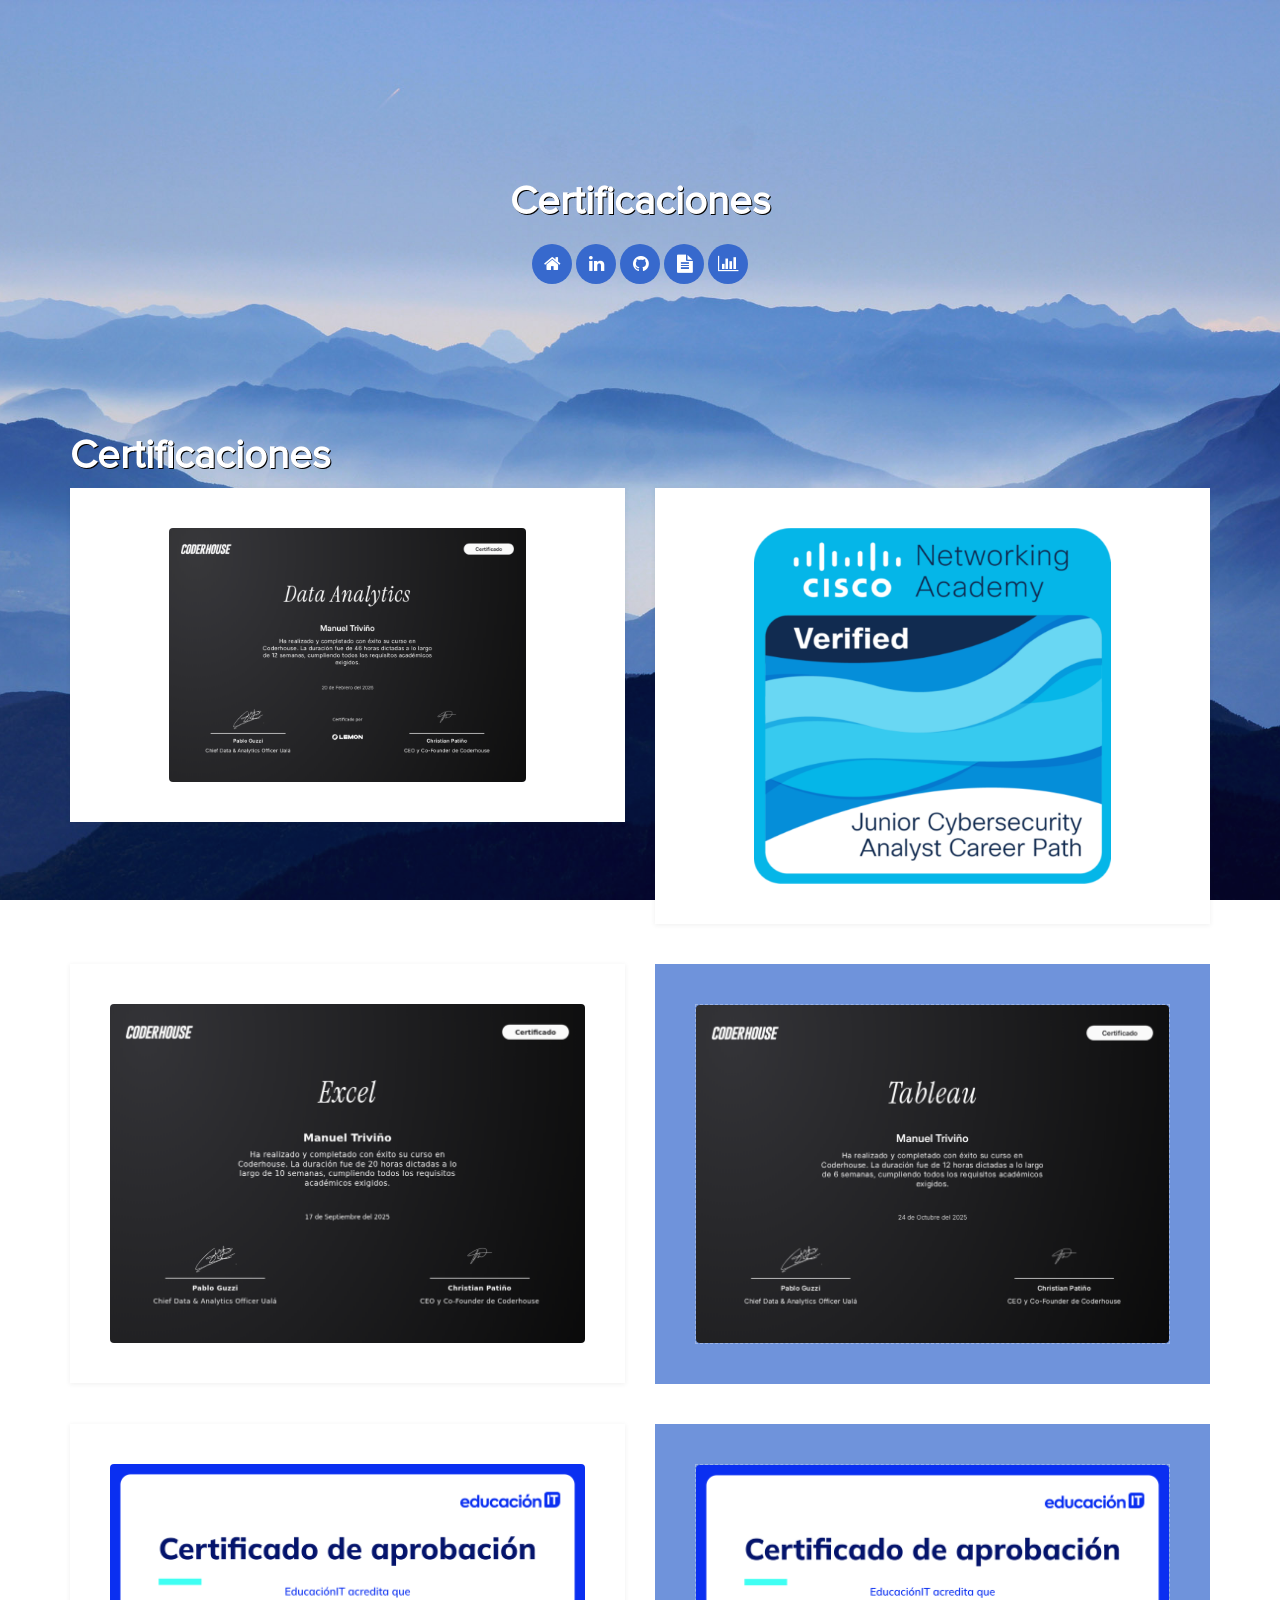
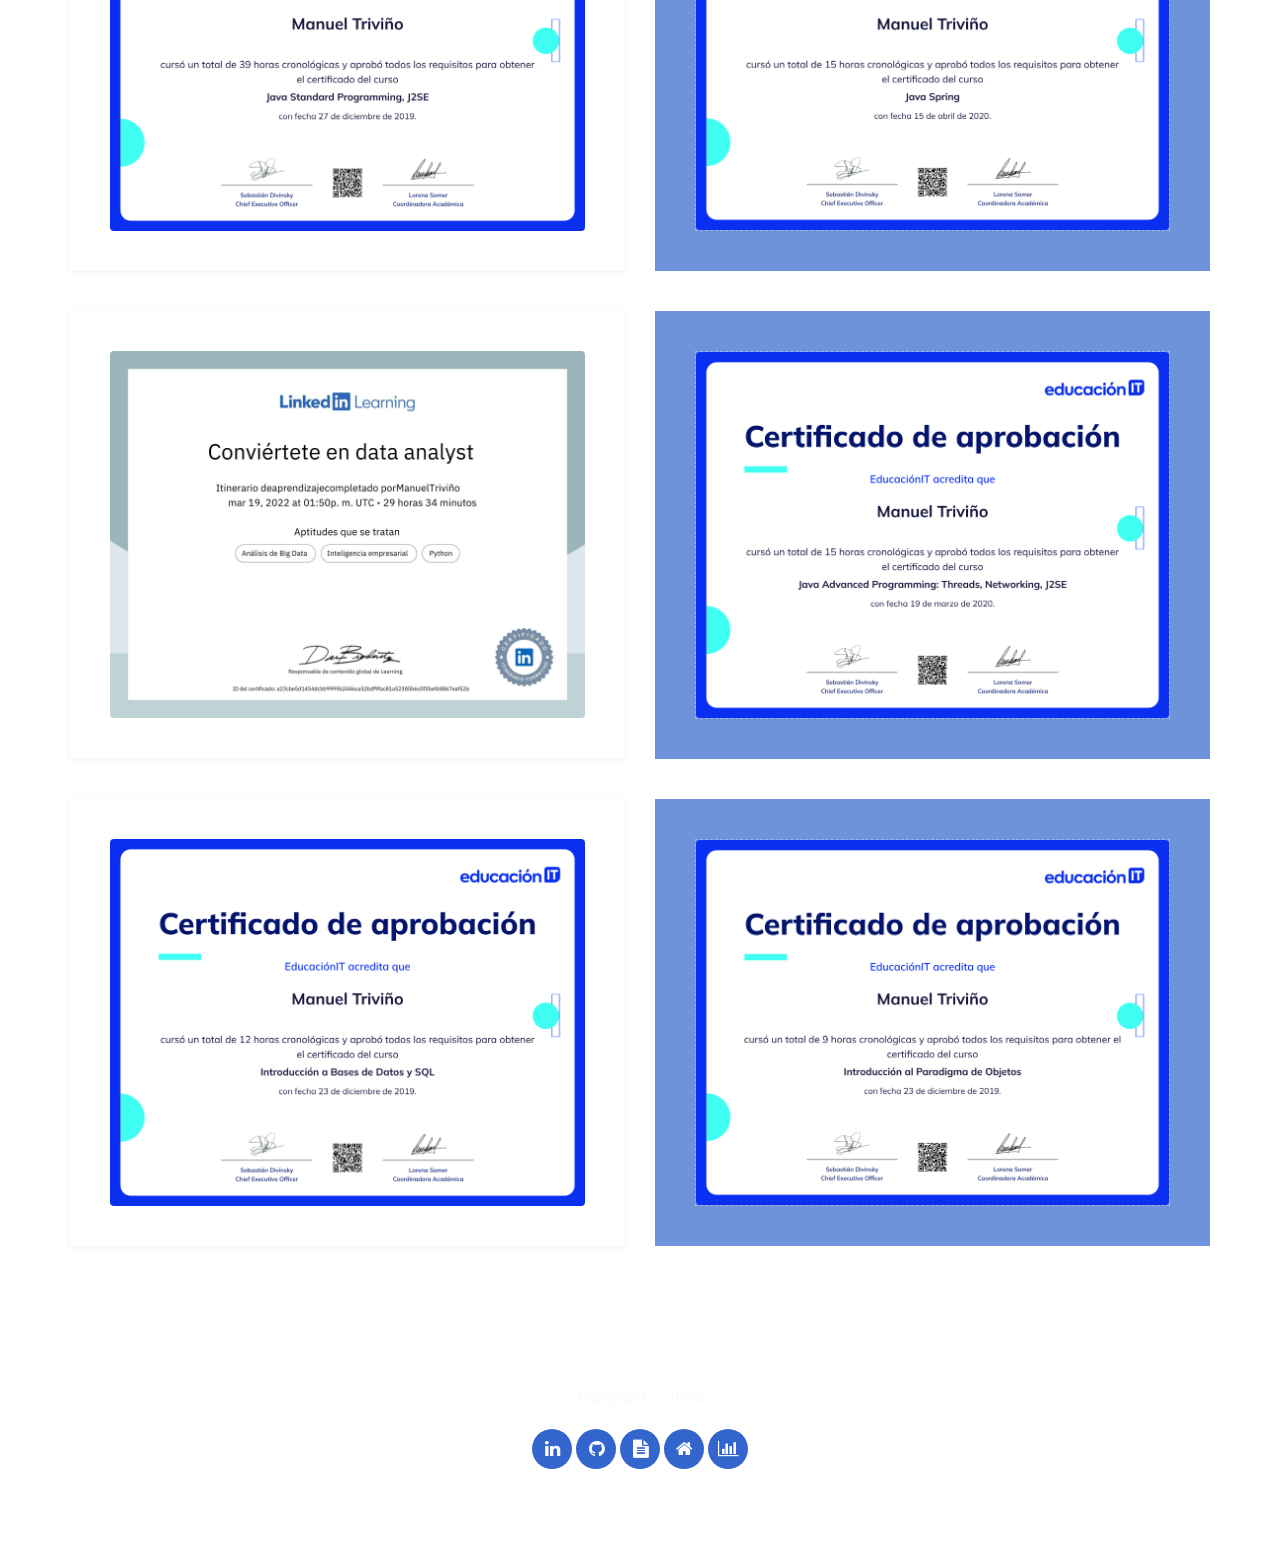
<file: certificacion.html>
<!DOCTYPE html>
<html lang="es">
<head>
	<meta charset="utf-8">
	<title>Presentación Visual</title>
	<meta http-equiv="X-UA-Compatible" content="IE=Edge">
	<meta name="viewport" content="width=device-width, initial-scale=1">
	<meta name="keywords" content="">
	<meta name="description" content="">

	<!-- stylesheet css -->
	<link rel="stylesheet" href="css/bootstrap.min.css">
	<link rel="stylesheet" href="css/font-awesome.min.css">
	<link rel="stylesheet" href="css/templatemo-blue.css">
	<link rel="icon" type="image/x-icon" href="images/logo2.PNG" /> 
</head>
<body data-spy="scroll" data-target=".navbar-collapse">

<!-- preloader section -->
<div class="preloader">
	<div class="sk-spinner sk-spinner-wordpress">
       <span class="sk-inner-circle"></span>
     </div>
</div>

<!-- header section -->
<header>
	<div class="container">
		<div class="row">
			<div class="col-md-12 col-sm-12">
				<!--<img src="images/perfil.jpg" class="img-responsive img-circle tm-border" alt="perfil">
				<hr>
				<!-- Texto eliminado, imagen agregada -->
				<div style="margin-top: 20px;">
                    <h1 class="white bold shadow">Certificaciones</h1>
				</div>
			</div>
		</div>
	</div> 
	<div class="container">
		<div class="row">
			<div class="col-md-12 col-sm-12">
				<ul class="social-icons">
					<li><a href="index.html" class="fa fa-home"></a></li>
					<li><a href="https://www.linkedin.com/in/manuel-trivi%C3%B1o-diaz-/" class="fa fa-linkedin"></a></li>  
					<li><a href="https://github.com/Manueltrivino" class="fa fa-github"></a></li>
					<li><a href="images/CV Manuel Triviño Analista de procesos.pdf" class="fa fa-file-text" title="Mi CV"></a></li>
					<li><a href="Tableau.html" class="fa fa-bar-chart" title="Data Analist" aria-label="Ver dashboard en Tableau"></a></li> 
					
					
				</ul>
			</div>
		</div>
	</div>
</header>
<div class="container">
	<div class="row">
		<div class="col-md-12 col-sm-12">
			<div style="margin-top: 20px;" id="tableau">
				<h1 class="white bold shadow">Certificaciones</h1>
			</div>
		</div>
	</div>
</div> 
		
<!-- about and skills section -->
<section class="container">
	<div class="row">
		<!-- Bloque Izquierdo: About (Informacion General Cine) -->
		 <div class="col-md-6 col-sm-12">
			<div class="about">
				<!-- Texto eliminado, imagen agregada -->
				<a href="https://pub.coderhouse.com/certificates/8c57dca7-8358-4f3e-b39b-323b5b0e05f8?v=1"><img src="images/certis/DataAnalyst.png" class="img-responsive center-block" style="width: 75%; border-radius: 4px;" alt="Sibersecurity Analyst"></a>
			</div>
		</div>
		<div class="col-md-6 col-sm-12">
			<div class="about">
				<!-- Texto eliminado, imagen agregada -->
				<a href="https://www.credly.com/badges/672c9cd1-aa22-4887-9e5b-88091ae529aa/linked_in_profile"><img src="images/certis/junior-cybersecurity-analyst-career-path.1.png" class="img-responsive center-block" style="width: 75%; border-radius: 4px;" alt="Sibersecurity Analyst"></a>
			</div>
		</div>
		
		<!-- Bloque Derecho: Skills (Mantiene estructura vacía o lista para contenido) 
		<div class="col-md-6 col-sm-12">
			<div class="skills">
				<!-- Textos y barras eliminados para conservar estructura limpia 
				
				<div style="min-height: 200px; border: 1px dashed rgba(255,255,255,0.3); display: flex; align-items: center; justify-content: center;">
					<!--<span style="color: rgba(255,255,255,0.5);">Espacio reservado</span> 
                    <img src="images/certis/CertificadoDeFinalizacion_Conviertete en data analyst.pdf.jpg" class="img-responsive center-block" style="width: 100%; border-radius: 4px;" alt="General Cine">
				</div>
			</div>
		</div>-->
	</div>
</section> 





<!-- about and skills section -->
 <div style="margin-top: 40px;">
<section class="container">
	<div class="row">
		<!-- Bloque Izquierdo: About (Informacion General Cine) -->
		<div class="col-md-6 col-sm-12">
			<div class="about">
				<!-- Texto eliminado, imagen agregada -->
				<a href="https://pub.coderhouse.com/certificates/8c57dca7-8358-4f3e-b39b-323b5b0e05f8?v=1"><img src="images/certis/excel.png" class="img-responsive center-block" style="width: 100%; border-radius: 4px;" alt="General Cine"></a>
			</div>
		</div>
		
		<!-- Bloque Derecho: Skills (Mantiene estructura vacía o lista para contenido) -->
		<div class="col-md-6 col-sm-12">
			<div class="skills">
				<!-- Textos y barras eliminados para conservar estructura limpia -->
				
				<div style="min-height: 200px; border: 1px dashed rgba(255,255,255,0.3); display: flex; align-items: center; justify-content: center;">
					<!--<span style="color: rgba(255,255,255,0.5);">Espacio reservado</span> -->
                    <a href="https://pub.coderhouse.com/certificates/8c57dca7-8358-4f3e-b39b-323b5b0e05f8?v=1"><img src="images/certis/tableu.png" class="img-responsive center-block" style="width: 100%; border-radius: 4px;" alt="General Cine"></a>
				</div>
			</div>
		</div>
	</div>
</section>

<div style="margin-top: 40px;">
<section class="container">
	<div class="row">
		<!-- Bloque Izquierdo: About (Informacion General Cine) -->
		<div class="col-md-6 col-sm-12">
			<div class="about">
				<!-- Texto eliminado, imagen agregada -->
				<a href="https://www.educacionit.com/perfil/manuel-trivino-350645/certificado/36521?_gl"><img src="images/certis/Certificado-Java-Standard-Programming,-J2SE-EducaciónIT.png" class="img-responsive center-block" style="width: 100%; border-radius: 4px;" alt="General Cine"></a>
			</div>
		</div>
		
		<!-- Bloque Derecho: Skills (Mantiene estructura vacía o lista para contenido) -->
		<div class="col-md-6 col-sm-12">
			<div class="skills">
				<!-- Textos y barras eliminados para conservar estructura limpia -->
				
				<div style="min-height: 200px; border: 1px dashed rgba(255,255,255,0.3); display: flex; align-items: center; justify-content: center;">
					<!--<span style="color: rgba(255,255,255,0.5);">Espacio reservado</span> -->
                    <a href="https://www.educacionit.com/perfil/manuel-trivino-350645/certificado/36901?_gl"><img src="images/certis/Certificado-Java-Spring-EducaciónIT.png" class="img-responsive center-block" style="width: 100%; border-radius: 4px;" alt="General Cine"></a>
				</div>
			</div>
		</div>
	</div>
</section>

<div style="margin-top: 40px;">
<section class="container">
	<div class="row">
		<!-- Bloque Izquierdo: About (Informacion General Cine) -->
		<div class="col-md-6 col-sm-12">
			<div class="about">
				<!-- Texto eliminado, imagen agregada -->
                <a href="https://www.linkedin.com/learning/certificates/a23cbe5d1454dcbb9999b2446ca52bdf9fac81a52385b6c0f3befd4867eaf526?trk=share_certificate"><img src="images/certis/CertificadoDeFinalizacion_Conviertete en data analyst.pdf.jpg" class="img-responsive center-block" style="width: 100%; border-radius: 4px;" alt="General Cine"></a>
			</div>
		</div>
		
		<!-- Bloque Derecho: Skills (Mantiene estructura vacía o lista para contenido) -->
		<div class="col-md-6 col-sm-12">
			<div class="skills">
				<!-- Textos y barras eliminados para conservar estructura limpia -->
				
				<div style="min-height: 200px; border: 1px dashed rgba(255,255,255,0.3); display: flex; align-items: center; justify-content: center;">
					<!--<span style="color: rgba(255,255,255,0.5);">Espacio reservado</span> -->
                    <a href="https://www.educacionit.com/perfil/manuel-trivino-350645/certificado/36883?_gl"><img src="images/certis/Certificado-Java-Advanced-Programming_-Threads,-Networking,-J2SE-EducaciónIT.png" class="img-responsive center-block" style="width: 100%; border-radius: 4px;" alt="General Cine"></a>
				</div>
			</div>
		</div>
	</div>
</section>

<div style="margin-top: 40px;">
<section class="container">
	<div class="row">
		<!-- Bloque Izquierdo: About (Informacion General Cine) -->
		<div class="col-md-6 col-sm-12">
			<div class="about">
				<!-- Texto eliminado, imagen agregada -->
				<a href="https://www.educacionit.com/perfil/manuel-trivino-350645/certificado/36692?_gl"><img src="images/certis/Certificado-Introducción-a-Bases-de-Datos-y-SQL-EducaciónIT.png" class="img-responsive center-block" style="width: 100%; border-radius: 4px;" alt="General Cine"></a>
			</div>
		</div>
		
		<!-- Bloque Derecho: Skills (Mantiene estructura vacía o lista para contenido) -->
		<div class="col-md-6 col-sm-12">
			<div class="skills">
				<!-- Textos y barras eliminados para conservar estructura limpia -->
				
				<div style="min-height: 200px; border: 1px dashed rgba(255,255,255,0.3); display: flex; align-items: center; justify-content: center;">
					<!--<span style="color: rgba(255,255,255,0.5);">Espacio reservado</span> -->
                    <a href="https://www.educacionit.com/perfil/manuel-trivino-350645/certificado/38613?_gl"><img src="images/certis/Certificado-Introducción-al-Paradigma-de-Objetos-EducaciónIT.png" class="img-responsive center-block" style="width: 100%; border-radius: 4px;" alt="General Cine"></a>
				</div>
			</div>
		</div>
	</div>
</section>



<!-- footer section -->
<footer>
	<div class="container">
		<div class="row">
			<div class="col-md-12 col-sm-12">
				<p>Copyright &copy; 2025</p>
				<ul class="social-icons">
					<li><a href="https://www.linkedin.com/in/manuel-trivi%C3%B1o-diaz-/" class="fa fa-linkedin"></a></li>
					<li><a href="https://github.com/Manueltrivino" class="fa fa-github"></a></li>
					<li><a href="images/Manuel-Triviño.pdf" class="fa fa-file-text" title="Mi CV"></a></li>
                    <li><a href="index.html" class="fa fa-home"></a></li>
					<li><a href="Tableau.html" class="fa fa-bar-chart" title="Data Analist" aria-label="Ver dashboard en Tableau"></a></li> 
				</ul>
			</div>
		</div>
	</div>
</footer>

<!-- javascript js -->	
<script src="js/jquery.js"></script>
<script src="js/bootstrap.min.js"></script>	
<script src="js/jquery.backstretch.min.js"></script>
<script src="js/custom.js"></script>

</body>
</html>
</file>
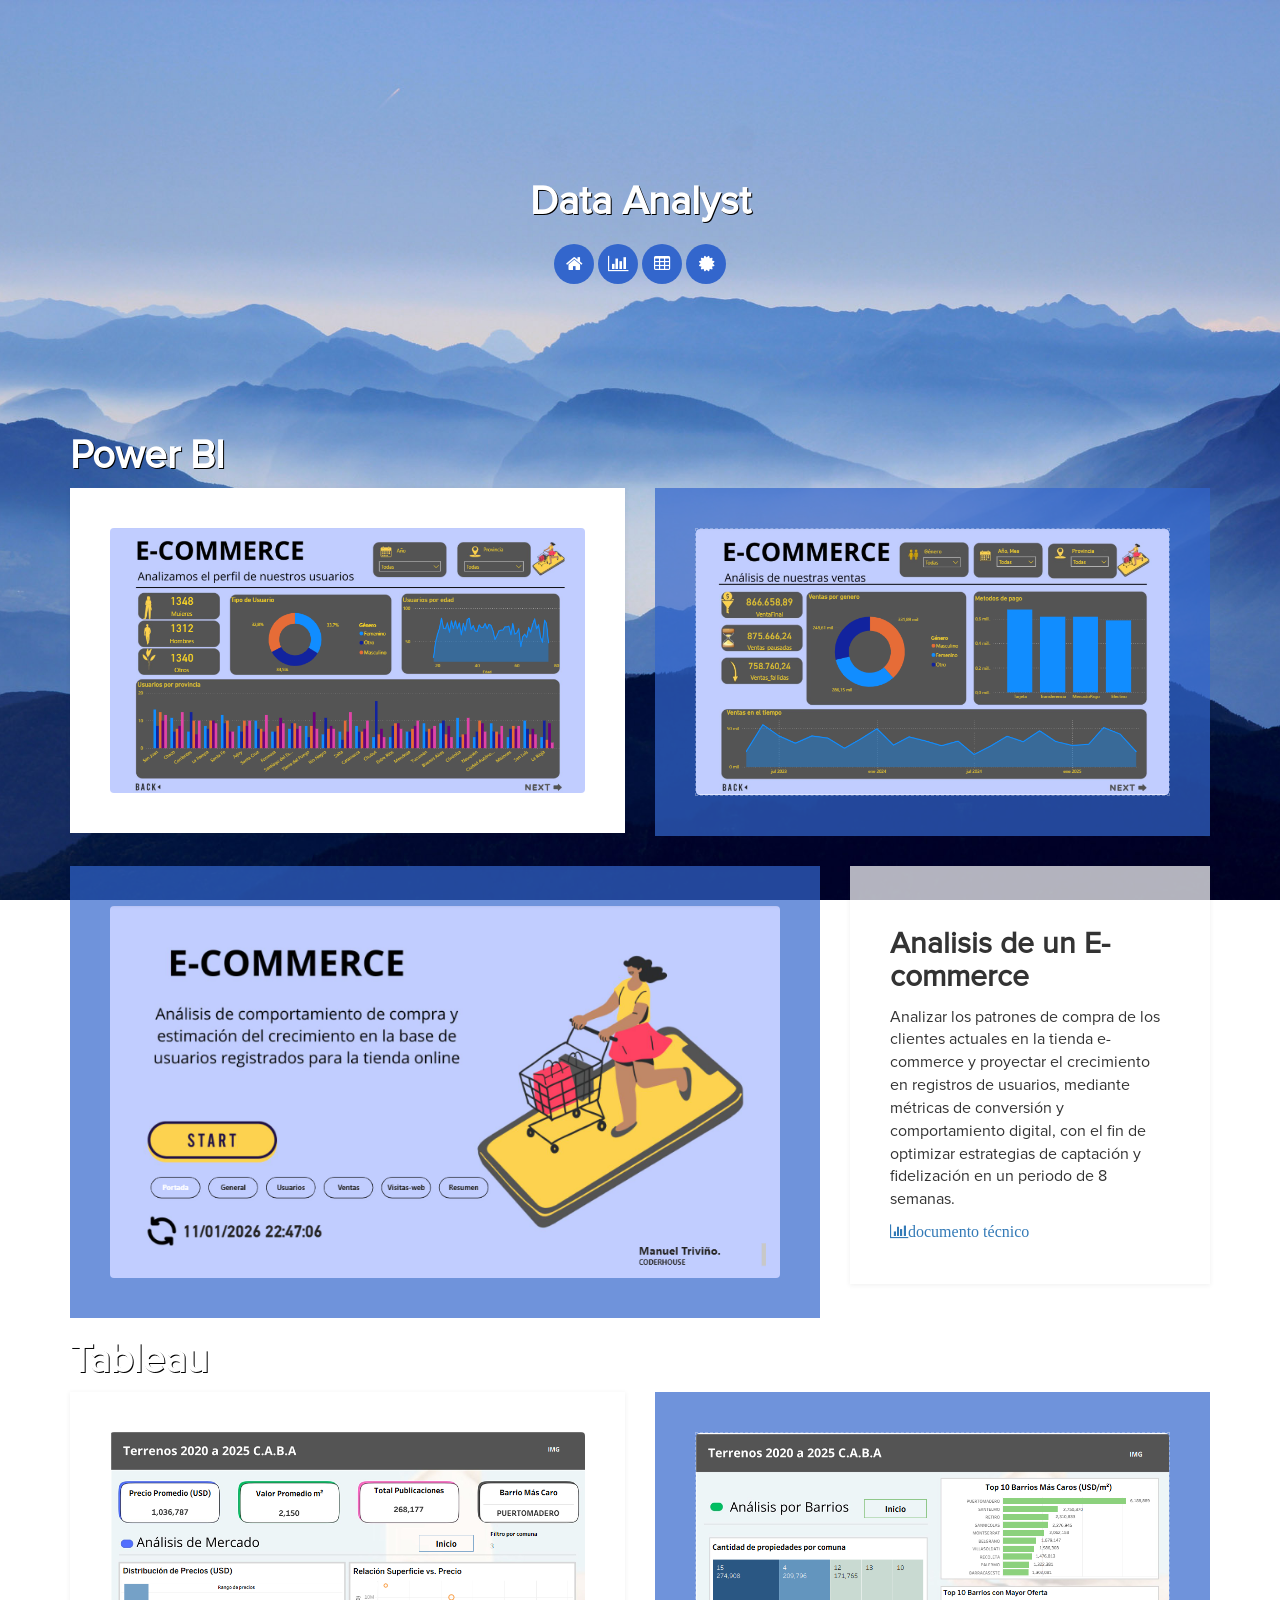
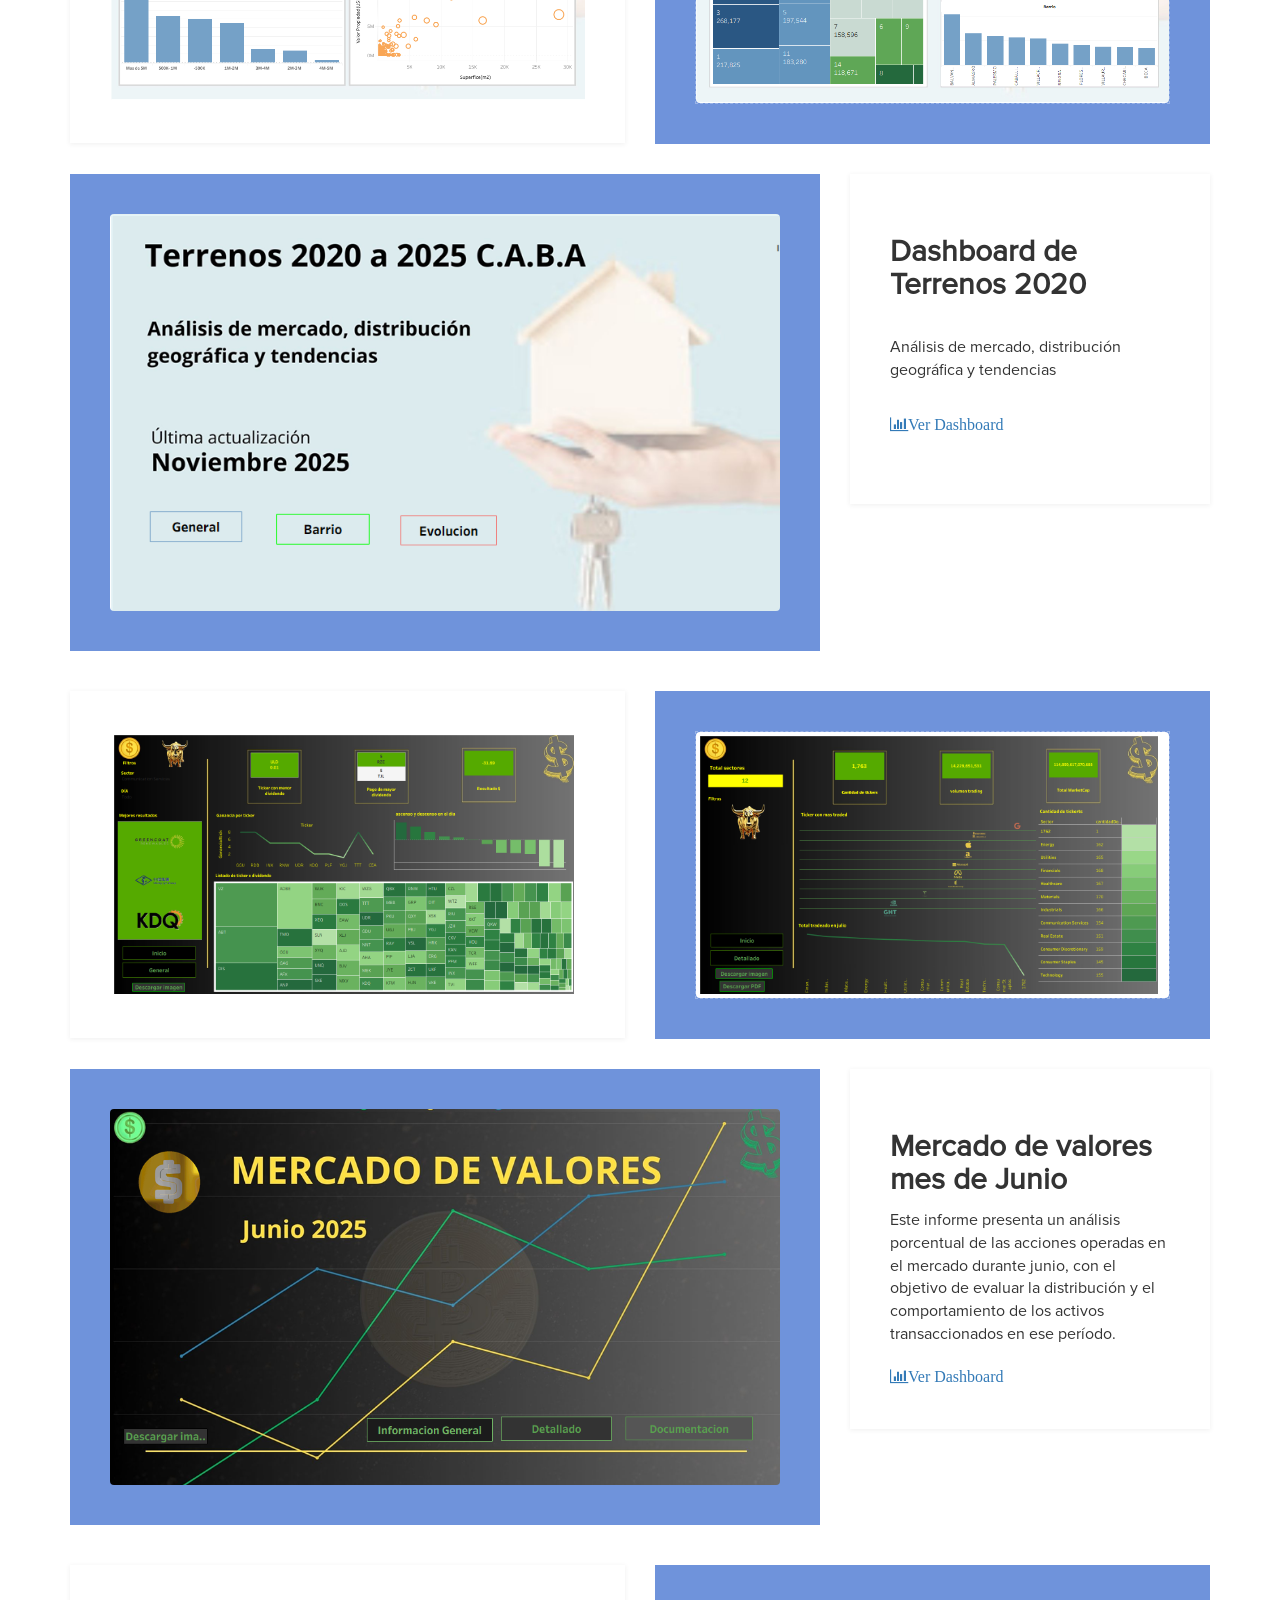
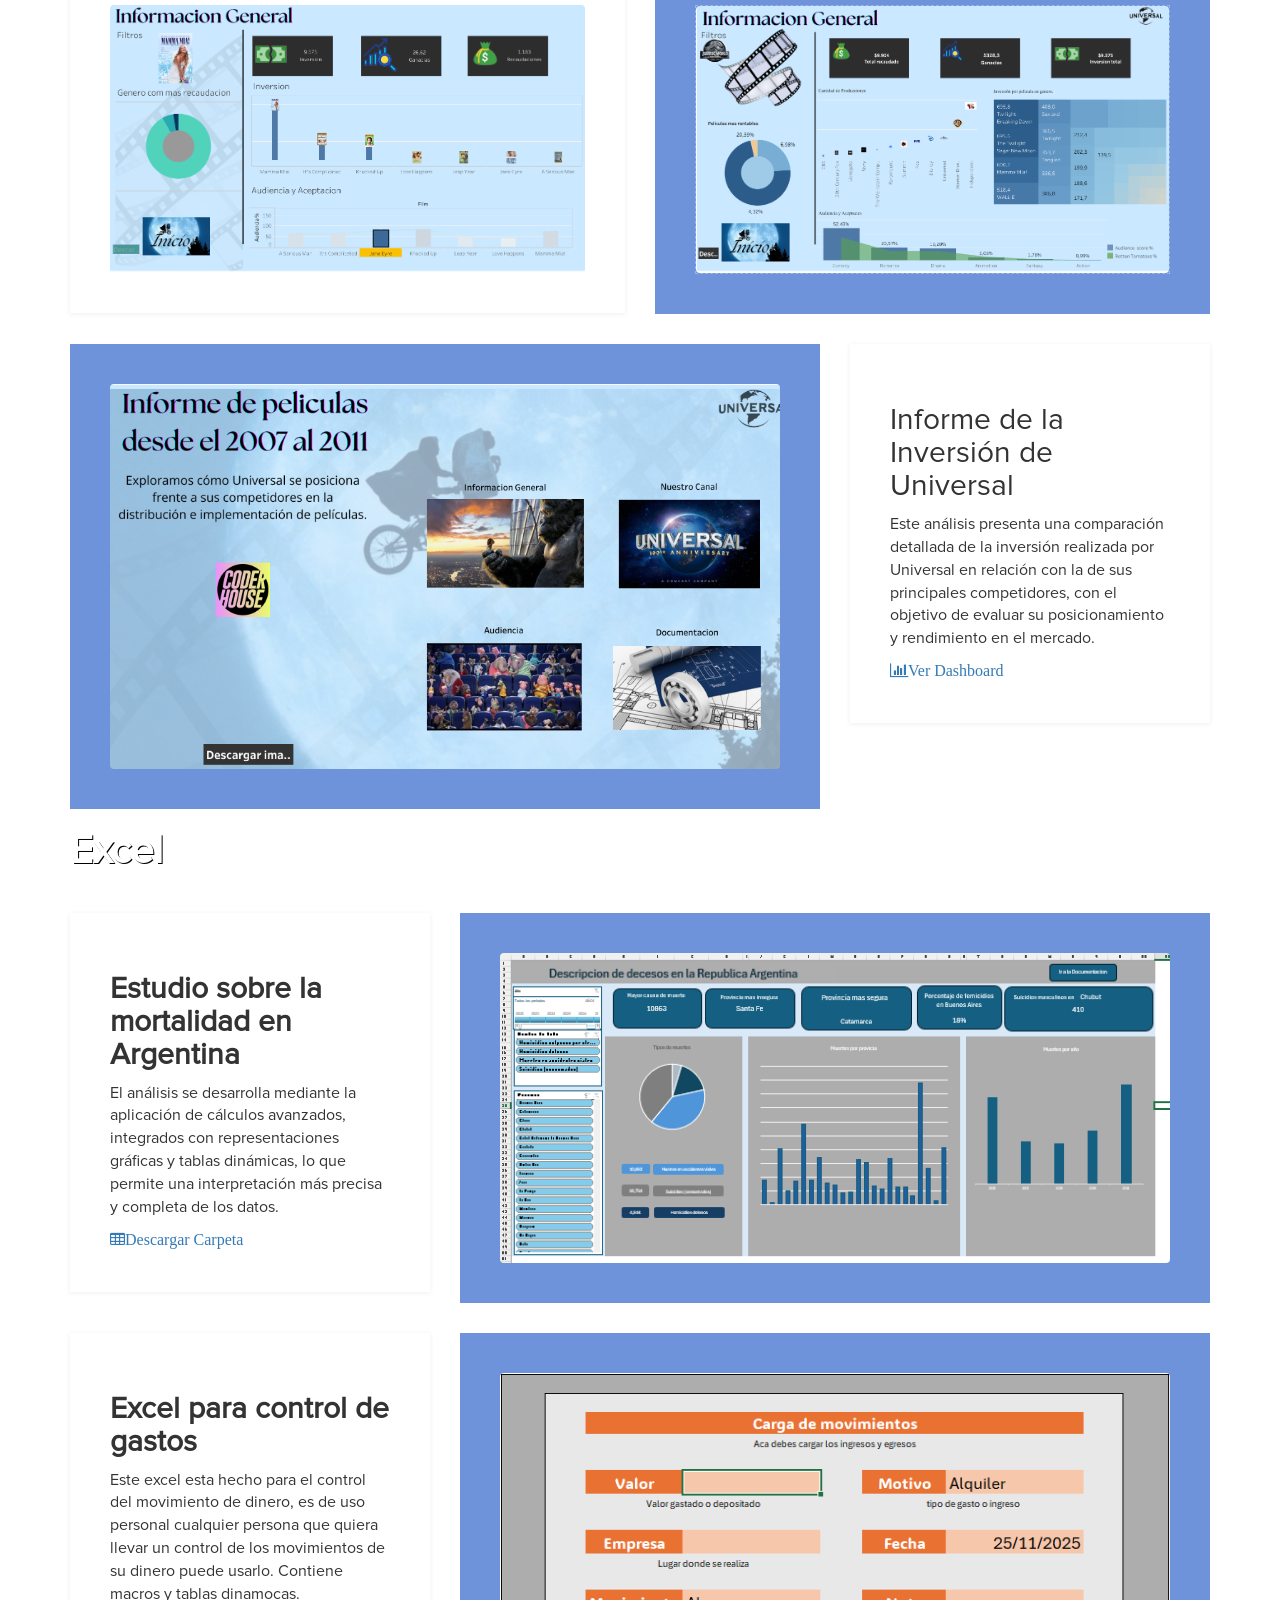
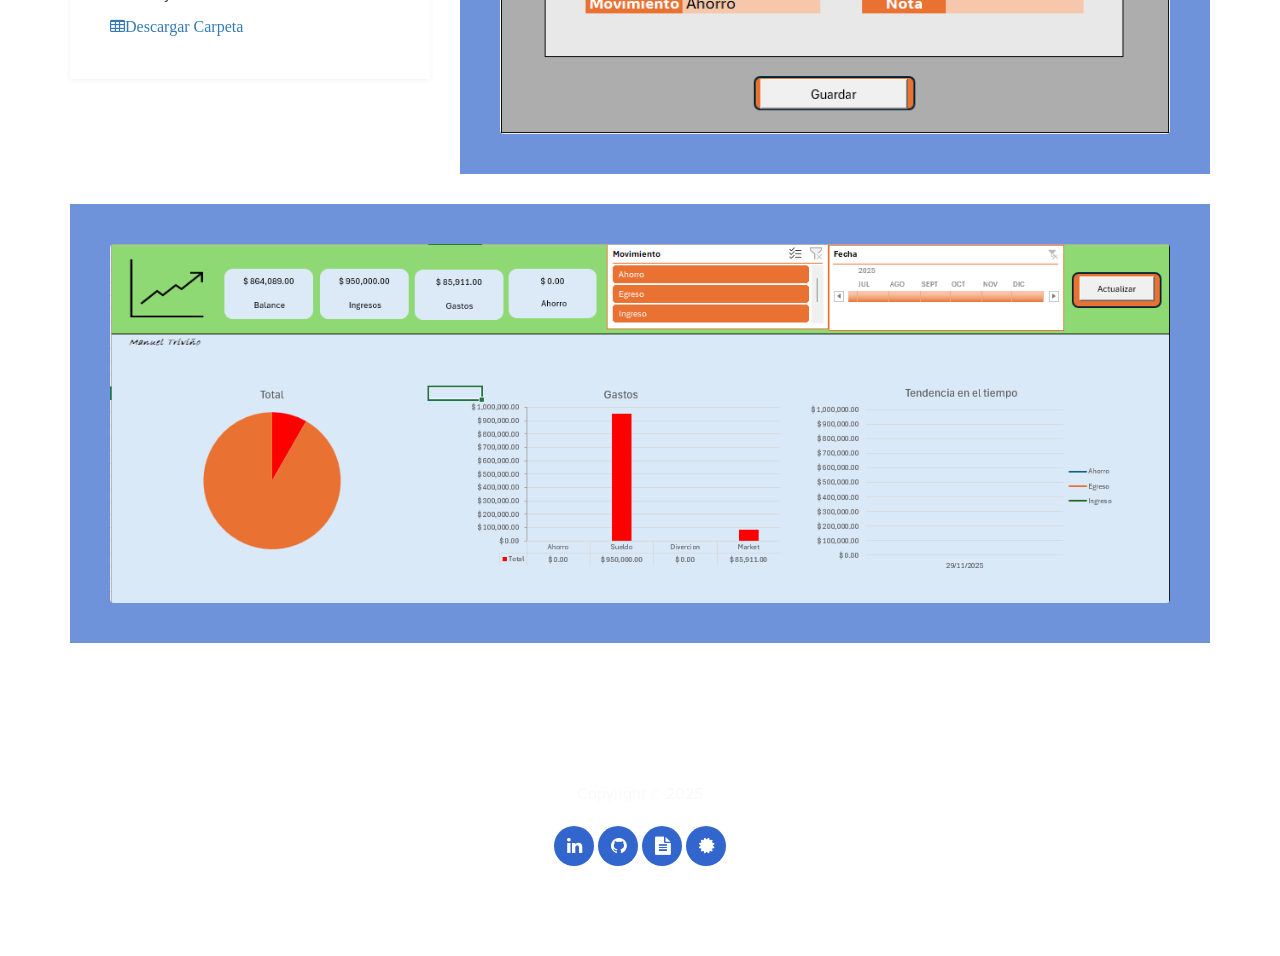
<file: Tableau.html>
<!DOCTYPE html>
<html lang="es">
<head>
	<meta charset="utf-8">
	<title>Presentación Visual</title>
	<meta http-equiv="X-UA-Compatible" content="IE=Edge">
	<meta name="viewport" content="width=device-width, initial-scale=1">
	<meta name="keywords" content="">
	<meta name="description" content="">

	<!-- stylesheet css -->
	<link rel="stylesheet" href="css/bootstrap.min.css">
	<link rel="stylesheet" href="css/font-awesome.min.css">
	<link rel="stylesheet" href="css/templatemo-blue.css">
	<link rel="icon" type="image/x-icon" href="images/logo2.PNG" /> 
</head>
<body data-spy="scroll" data-target=".navbar-collapse">

<!-- preloader section -->
<div class="preloader">
	<div class="sk-spinner sk-spinner-wordpress">
       <span class="sk-inner-circle"></span>
     </div>
</div>

<!-- header section -->
<header>
	<div class="container">
		<div class="row">
			<div class="col-md-12 col-sm-12">
				<!--<img src="images/perfil.jpg" class="img-responsive img-circle tm-border" alt="perfil">
				<hr>
				<!-- Texto eliminado, imagen agregada -->
				<div style="margin-top: 20px;">
                    <h1 class="white bold shadow">Data Analyst</h1>
				</div>
			</div>
		</div>
	</div> 
	<div class="container">
		<div class="row">
			<div class="col-md-12 col-sm-12">
				<ul class="social-icons">
					<li><a href="index.html" class="fa fa-home"></a></li>
					  
					<li><a href="#tableau" class="fa fa-bar-chart"
						 title="Ver dashboard en Tableau"
						 aria-label="Ver dashboard en Tableau"></a>
					</li>
					<li>
					  <a href="#excel" 
						 class="fa fa-table" 
						 title="Abrir en Excel" 
						 aria-label="Abrir archivo Excel"></a>
					</li>
					<li><a href="certificacion.html" class="fa fa-certificate" title="Certificados"></a></li>
				</ul>
			</div>
		</div>
	</div>
</header>
<div class="container">
	<div class="row">
		<div class="col-md-12 col-sm-12">
			<div style="margin-top: 20px;" id="tableau">
				<h1 class="white bold shadow">Power BI</h1>
			</div>
		</div>
	</div>
</div> 
		
<!-- about and skills section -->
<section class="container">
	<div class="row">
		<!-- Bloque Izquierdo: About (Informacion General Cine) -->
		<div class="col-md-6 col-sm-12">
			<div class="about">
				<!-- Texto eliminado, imagen agregada -->
				<img src="images/Usuarios.png" class="img-responsive center-block" style="width: 100%; border-radius: 4px;" alt="General Cine">
			</div>
		</div>
		
		<!-- Bloque Derecho: Skills (Mantiene estructura vacía o lista para contenido) -->
		<div class="col-md-6 col-sm-12">
			<div class="skills">
				<!-- Textos y barras eliminados para conservar estructura limpia -->
				
				<div style="min-height: 200px; border: 1px dashed rgba(255,255,255,0.3); display: flex; align-items: center; justify-content: center;">
					<!--<span style="color: rgba(255,255,255,0.5);">Espacio reservado</span> -->
                    <img src="images/Ventas.png" class="img-responsive center-block" style="width: 100%; border-radius: 4px;" alt="General Cine">
				</div>
			</div>
		</div>
	</div>
</section>



<!-- education and languages -->
<section class="container">
	<div class="row">
		<!-- Bloque Izquierdo Grande: Education (General Financiero) -->
		<div class="col-md-8 col-sm-12">
			<div class="education">
				<!-- Texto eliminado, imagen agregada -->
				<img src="images/Portada.png" class="img-responsive center-block" style="width: 100%; border-radius: 4px;" alt="General Financiero">
			</div>
		</div>
		
		<!-- Bloque Derecho Pequeño: Languages -->
		<div class="col-md-4 col-sm-12">
			<div class="languages">
				<!-- Texto eliminado -->
				<div style="min-height: 100px; border: none #ccc; display: flex; align-items: center; justify-content: center;">
					<!-- <img src="" class="img-responsive center-block" style="width: 100%; border-radius: 4px;" alt="General Financiero"> -->
					 <h3><strong>Analisis de un E-commerce</strong></h3>

				</div>
				<div style="min-height: 100px; border: none #ccc; display: flex; align-items: center; justify-content: center;">
					<!-- <img src="" class="img-responsive center-block" style="width: 100%; border-radius: 4px;" alt="General Financiero"> -->
					<p>Analizar los patrones de compra de los clientes actuales en la tienda e-commerce y proyectar 
						el crecimiento en registros de usuarios, mediante métricas de conversión y comportamiento 
						digital, con el fin de optimizar estrategias de captación y fidelización en un periodo de 8 
						semanas. <br></p>
				</div>
				<a href="descarga/PowerBi.zip" download="PowerBi.zip"
						class="fa fa-bar-chart"
					a>documento técnico</a>
			</div>
		</div>
	</div>
</section>

<div class="container">
	<div class="row">
		<div class="col-md-12 col-sm-12">
			<div style="margin-top: 20px;" id="tableau">
				<h1 class="white bold shadow">Tableau</h1>
			</div>
		</div>
	</div>
</div> 
		
<!-- about and skills section -->
<section class="container">
	<div class="row">
		<!-- Bloque Izquierdo: About (Informacion General Cine) -->
		<div class="col-md-6 col-sm-12">
			<div class="about">
				<!-- Texto eliminado, imagen agregada -->
				<img src="images/GeneralInm.png" class="img-responsive center-block" style="width: 100%; border-radius: 4px;" alt="General Cine">
			</div>
		</div>
		
		<!-- Bloque Derecho: Skills (Mantiene estructura vacía o lista para contenido) -->
		<div class="col-md-6 col-sm-12">
			<div class="skills">
				<!-- Textos y barras eliminados para conservar estructura limpia -->
				
				<div style="min-height: 200px; border: 1px dashed rgba(255,255,255,0.3); display: flex; align-items: center; justify-content: center;">
					<!--<span style="color: rgba(255,255,255,0.5);">Espacio reservado</span> -->
                    <img src="images/PorbarrioInm.png" class="img-responsive center-block" style="width: 100%; border-radius: 4px;" alt="General Cine">
				</div>
			</div>
		</div>
	</div>
</section>



<!-- education and languages -->
<section class="container">
	<div class="row">
		<!-- Bloque Izquierdo Grande: Education (General Financiero) -->
		<div class="col-md-8 col-sm-12">
			<div class="education">
				<!-- Texto eliminado, imagen agregada -->
				<img src="images/InicioiNM.png" class="img-responsive center-block" style="width: 100%; border-radius: 4px;" alt="General Financiero">
			</div>
		</div>
		
		<!-- Bloque Derecho Pequeño: Languages -->
		<div class="col-md-4 col-sm-12">
			<div class="languages">
				<!-- Texto eliminado -->
				<div style="min-height: 100px; border: none #ccc; display: flex; align-items: center; justify-content: center;">
					<!-- <img src="" class="img-responsive center-block" style="width: 100%; border-radius: 4px;" alt="General Financiero"> -->
					 <h3><strong>Dashboard de Terrenos 2020</strong></h3>

				</div>
				<div style="min-height: 100px; border: none #ccc; display: flex; align-items: center; justify-content: center;">
					<!-- <img src="" class="img-responsive center-block" style="width: 100%; border-radius: 4px;" alt="General Financiero"> -->
					<p>Análisis de mercado, distribución geográfica y tendencias <br></p>
				</div>
				<a href="https://public.tableau.com/views/ventaPropiedasde/General?:language=es-ES&:sid=&:redirect=auth&:display_count=n&:origin=viz_share_link"
						class="fa fa-bar-chart"
					a>Ver Dashboard</a>
			</div>
		</div>
	</div>
</section>

<!-- about and skills section -->
 <div style="margin-top: 40px;">
<section class="container">
	<div class="row">
		<!-- Bloque Izquierdo: About (Informacion General Cine) -->
		<div class="col-md-6 col-sm-12">
			<div class="about">
				<!-- Texto eliminado, imagen agregada -->
				<img src="images/Detallado.png" class="img-responsive center-block" style="width: 100%; border-radius: 4px;" alt="General Cine">
			</div>
		</div>
		
		<!-- Bloque Derecho: Skills (Mantiene estructura vacía o lista para contenido) -->
		<div class="col-md-6 col-sm-12">
			<div class="skills">
				<!-- Textos y barras eliminados para conservar estructura limpia -->
				
				<div style="min-height: 200px; border: 1px dashed rgba(255,255,255,0.3); display: flex; align-items: center; justify-content: center;">
					<!--<span style="color: rgba(255,255,255,0.5);">Espacio reservado</span> -->
                    <img src="images/General.png" class="img-responsive center-block" style="width: 100%; border-radius: 4px;" alt="General Cine">
				</div>
			</div>
		</div>
	</div>
</section>



<!-- education and languages -->
<section class="container">
	<div class="row">
		<!-- Bloque Izquierdo Grande: Education (General Financiero) -->
		<div class="col-md-8 col-sm-12">
			<div class="education">
				<!-- Texto eliminado, imagen agregada -->
				<img src="images/InicioValores.png" class="img-responsive center-block" style="width: 100%; border-radius: 4px;" alt="General Financiero">
			</div>
		</div>
		
		<!-- Bloque Derecho Pequeño: Languages -->
		<div class="col-md-4 col-sm-12">
			<div class="languages">
				<!-- Texto eliminado -->
				<div style="min-height: 100px; border: none #ccc; display: flex; align-items: center; justify-content: center;">
					<h3><strong>Mercado de valores mes de Junio</strong></h3><br>
				</div>
				<div style="min-height: 100px; border: none #ccc; display: flex; align-items: center; justify-content: center;">
					<p>Este informe presenta un análisis porcentual de las acciones operadas en el mercado durante junio,
						con el objetivo de evaluar la distribución y el comportamiento de los activos transaccionados en ese período.
				</div>
				</p>
						<a href="https://public.tableau.com/views/MercadosValores/Detallado?:language=es-ES&:sid=&:redirect=auth&:display_count=n&:origin=viz_share_link"
						class="fa fa-bar-chart"
					a>Ver Dashboard</a>
			</div>
		</div>
	</div>
</section>
</div>

<div style="margin-top: 40px;">
<section class="container">
	<div class="row">
		<!-- Bloque Izquierdo: About (Informacion General Cine) -->
		<div class="col-md-6 col-sm-12">
			<div class="about">
				<!-- Texto eliminado, imagen agregada -->
				<img src="images/Universal.png" class="img-responsive center-block" style="width: 100%; border-radius: 4px;" alt="General Cine">
			</div>
		</div>
		
		<!-- Bloque Derecho: Skills (Mantiene estructura vacía o lista para contenido) -->
		<div class="col-md-6 col-sm-12">
			<div class="skills">
				<!-- Textos y barras eliminados para conservar estructura limpia -->
				
				<div style="min-height: 200px; border: 1px dashed rgba(255,255,255,0.3); display: flex; align-items: center; justify-content: center;">
					<!--<span style="color: rgba(255,255,255,0.5);">Espacio reservado</span> -->
                    <img src="images/Generalcine.png" class="img-responsive center-block" style="width: 100%; border-radius: 4px;" alt="General Cine">
				</div>
			</div>
		</div>
	</div>
</section>

<!-- education and languages -->
<section class="container">
	<div class="row">
		<!-- Bloque Izquierdo Grande: Education (General Financiero) -->
		<div class="col-md-8 col-sm-12">
			<div class="education">
				<!-- Texto eliminado, imagen agregada -->
				<img src="images/Iniciocine.png" class="img-responsive center-block" style="width: 100%; border-radius: 4px;" alt="General Financiero">
			</div>
		</div>
		
		<!-- Bloque Derecho Pequeño: Languages -->
		<div class="col-md-4 col-sm-12">
			<div class="languages">
				<!-- Texto eliminado -->
				<div style="min-height: 100px; border: none #ccc; display: flex; align-items: center; justify-content: center;">
					<h3>Informe de la Inversión de Universal</h3>
					
				</div>
				<div style="min-height: 100px; border: none #ccc; display: flex; align-items: center; justify-content: center;">
					<p>Este análisis presenta una comparación detallada de la inversión realizada por Universal en relación con la de sus principales competidores, 
						con el objetivo de evaluar su posicionamiento y rendimiento en el mercado.</p>
				</div>
				
						<a href="https://public.tableau.com/views/EntregaFinal-Trivio-Comision95440/Universal?:language=es-ES&:sid=&:redirect=auth&:display_count=n&:origin=viz_share_link"
						class="fa fa-bar-chart"
					a>Ver Dashboard</a>
			</div>
		</div>
	</div>
</section>
</div>

<div class="container">
	<div class="row">
		<div class="col-md-12 col-sm-12">
			<div style="margin-top: 20px;">
				<h1 class="white bold shadow">Excel</h1>
			</div>
		</div>
	</div>
</div> 
<!-- contact and experience -->
<section class="container" id="excel">
	<div class="row">
		<!-- Bloque Izquierdo Pequeño: Contact -->
		<div class="col-md-4 col-sm-12">
			<div class="contact">
				<!-- Iconos mantenidos por estética, textos eliminados -->
				<h3><strong>Estudio sobre la mortalidad en Argentina</strong></h3>
				<p>El análisis se desarrolla mediante la aplicación de cálculos avanzados, integrados con representaciones gráficas y 
					tablas dinámicas, lo que permite una interpretación más precisa y completa de los datos.</p>
				<a  href="descarga/MuertesExcel.zip" class="fa fa-table" download="MuertesExcel.zip">Descargar Carpeta</a>
			</div>
		</div>
		
		<!-- Bloque Derecho Grande: Experience (Detallado Financiero) -->
		<div class="col-md-8 col-sm-12">
			<div class="experience">
				<!-- Texto eliminado, imagen agregada -->
				<img src="images/ExcelCoder.png" class="img-responsive center-block" style="width: 100%; border-radius: 4px;" alt="Detallado">
			</div>
		</div>
	</div>
</section>

<section class="container" id="excel">
	<div class="row">
		<!-- Bloque Izquierdo Pequeño: Contact -->
		<div class="col-md-4 col-sm-12">
			<div class="contact">
				<!-- Iconos mantenidos por estética, textos eliminados -->
				<h3><strong>Excel para control de gastos</strong></h3>
				<p>Este excel esta hecho para el control del movimiento de dinero, es de uso personal cualquier persona que quiera llevar un control de los movimientos de su dinero puede usarlo.
					Contiene macros y tablas dinamocas.
				</p>
				<a  href="descarga/ControlDeGastos.zip" class="fa fa-table" download="ControlDeGastos.zip">Descargar Carpeta</a>
			</div>
		</div>
		
		<!-- Bloque Derecho Grande: Experience (Detallado Financiero) -->
		<div class="col-md-8 col-sm-12">
			<div class="experience">
				<!-- Texto eliminado, imagen agregada -->
				<img src="images/PantallaCarga.png" class="img-responsive center-block" style="width: 100%; border-radius: 4px;" alt="Detallado">
			</div>
		</div>
		<div class="col-md-12 col-sm-12">
			<div class="experience">
				<!-- Texto eliminado, imagen agregada -->
				<img src="images/DashboardExcel.png" class="img-responsive center-block" style="width: 100%; border-radius: 4px;" alt="Detallado">
			</div>
		</div>
	</div>
</section>
<!-- footer section -->
<footer>
	<div class="container">
		<div class="row">
			<div class="col-md-12 col-sm-12">
				<p>Copyright &copy; 2025</p>
				<ul class="social-icons">
					<li><a href="https://www.linkedin.com/in/manuel-trivi%C3%B1o-diaz-/" class="fa fa-linkedin"></a></li>
					<li><a href="https://github.com/Manueltrivino" class="fa fa-github"></a></li>
					<li><a href="images/Manuel-Triviño.pdf" class="fa fa-file-text" title="Mi CV"></a></li>
					<li><a href="certificacion.html" class="fa fa-certificate" title="Certificados"></a></li>
				</ul>
			</div>
		</div>
	</div>
</footer>

<!-- javascript js -->	
<script src="js/jquery.js"></script>
<script src="js/bootstrap.min.js"></script>	
<script src="js/jquery.backstretch.min.js"></script>
<script src="js/custom.js"></script>

</body>
</html>
</file>
<file: css/templatemo-blue.css>
/*

Easy Profile Template
http://www.templatemo.com/tm-467-easy-profile

*/
html, body {
  margin:0;border:0;padding:0;
  font-size:16px;
  font-family:'Proxima';
  overflow-x:hidden;
  position: relative;
  vertical-align: baseline;
}

html {
    -webkit-font-smoothing: antialiased;
}

h1 {font-size:40px;}
h2 {font-size:36px;}
h3 {font-size:30px;}
h4 {font-size:24px;}
h5 {font-size:20px;}
h6 {font-size:18px;}

h2 {
  padding-bottom: 14px;
}

.accent {
  font-family: 'Proxima Bold';
  line-height: 14px;
  color: #60A9F0;
}

.bold {
	font-weight: bold;
}

.tm-border {
	border: 5px solid #fff;
	box-shadow: 2px 2px #000;
}

.shadow {
	text-shadow: 1px 1px #000;
}

.tm-title {
	color: #66CCFF;
}

.white {
  color: #fff;
}

.about,.skills,
.education,.languages,
.contact, .experience {
  padding: 40px;
  min-height: 330px;
}

.education, .languages,
.contact, .experience {
  margin-top: 30px;
}

@font-face {
    font-family: 'Proxima';
    src: url(../fonts/ProximaNova-Regular.otf);
}

@font-face {
    font-family: 'Proxima Bold';
    src: url(../fonts/ProximaNova-Bold.otf);
}

/* preloader section */
.preloader {
  position: fixed;
  top: 0;
  left: 0;
   width: 100%;
  height: 100%;
   z-index: 99999;
   display: -webkit-flex;
    display: -ms-flexbox;
   display: flex;
   -webkit-flex-flow: row nowrap;
   -ms-flex-flow: row nowrap;
    flex-flow: row nowrap;
     -webkit-justify-content: center;
    -ms-flex-pack: center;
    justify-content: center;
    -webkit-align-items: center;
     -ms-flex-align: center;
     align-items: center;
    background: none repeat scroll 0 0 #fff;
  background: none repeat scroll 0 0 #f9f9f9;
}
.sk-spinner-wordpress.sk-spinner {
  background-color: #3366CC;
  width: 30px;
  height: 30px;
  border-radius: 30px;
  position: relative;
  -webkit-animation: sk-innerCircle 1s linear infinite;
          animation: sk-innerCircle 1s linear infinite; }
.sk-spinner-wordpress .sk-inner-circle {
  display: block;
  background-color: #fff;
  width: 8px;
  height: 8px;
  position: absolute;
  border-radius: 8px;
  top: 5px;
  left: 5px; }

@-webkit-keyframes sk-innerCircle {
  0% {
    -webkit-transform: rotate(0);
            transform: rotate(0); }

  100% {
    -webkit-transform: rotate(360deg);
            transform: rotate(360deg); } }

@keyframes sk-innerCircle {
  0% {
    -webkit-transform: rotate(0);
            transform: rotate(0); }

  100% {
    -webkit-transform: rotate(360deg);
            transform: rotate(360deg); } }

/* header section */
header {
  text-align: center;
  min-height: 400px;
  overflow: hidden;
  position: relative;
  padding-top: 160px;
  padding-bottom: 140px;
}
header img {
  display: inline-block !important;
}
header h2 {
  padding-top: 40px;
}
header hr {
  border-color: #3366CC;
  width: 100px;
}

/* about section */
.about {
  background: #fff;
  box-shadow: 0px 1px 5px rgba(50,50,50,0.08);
}

/* skills section */
.skills {
  background: rgba(51, 102, 204, 0.7);
  color: #f5f5f5;
}
.skills .progress {
  border-radius: 0px;
  height: 4px;
}
.skills .progress .progress-bar-primary {
  background: #204090;
}
.skills strong {
  display: inline-block;
  font-weight: normal;
  padding-bottom: 6px;
}

/* education section */
.education {
  background: rgba(51, 102, 204, 0.7);
  color: #f5f5f5;
}
.education .education-content {
  padding-bottom: 14px;
}
.education h5 {
  display: inline-block;
}
.education span {
  padding-right: 10px;
  padding-left: 20px;
}

/* languages section */
.languages {
  background: rgba(255, 255, 255, 0.7);
 box-shadow: 0px 1px 5px rgba(50,50,50,0.08);
}
.languages ul {
  padding: 10px;
}
.languages ul li {
  padding-bottom: 6px;
}

/* contact section */
.contact {
  background: #fff;
 box-shadow: 0px 1px 5px rgba(50,50,50,0.08);
}
.contact .fa {
  padding-right: 6px;
}

/* experience section */
.experience {
  background: rgba(51, 102, 204, 0.7);
  color: #f5f5f5;
}
.experience .experience-content {
  padding-bottom: 14px;
}
.experience h5 {
  display: inline-block;
}
.experience span {
  padding-right: 10px;
  padding-left: 20px;
}

/* footer section */
footer {
  color: #f9f9f9;
  text-align: center;
  padding-top: 140px;
  padding-bottom: 100px;
}

/* social icon section */
.social-icons {
  padding: 0;
  margin: 0;
}
.social-icons li {
  display: inline-block;
  list-style: none;
}
.social-icons li a {
  background: #3366CC;
  border-radius: 50%;
  color: #fff;
  text-decoration: none;
  font-size: 18px;
  width: 40px;
  height: 40px;
  line-height: 40px;
  text-align: center;
  transition: all 0.4s ease-in;
  position: relative;
  bottom: 10px;
  top: 10px;
}
.social-icons li a:hover {
  background: #202020;
  color: #fff;
}

@media ( max-width: 980px ) {
  .skills {
    margin-top: 30px;
  }
}

@media ( max-width: 360px ) {
  header h1 {
    font-size: 30px;
  }
  .about h2 {
    font-size: 24px;
  }
  .education h4,
  .experience h4 {
    font-size: 20px;
  }
}
</file>
